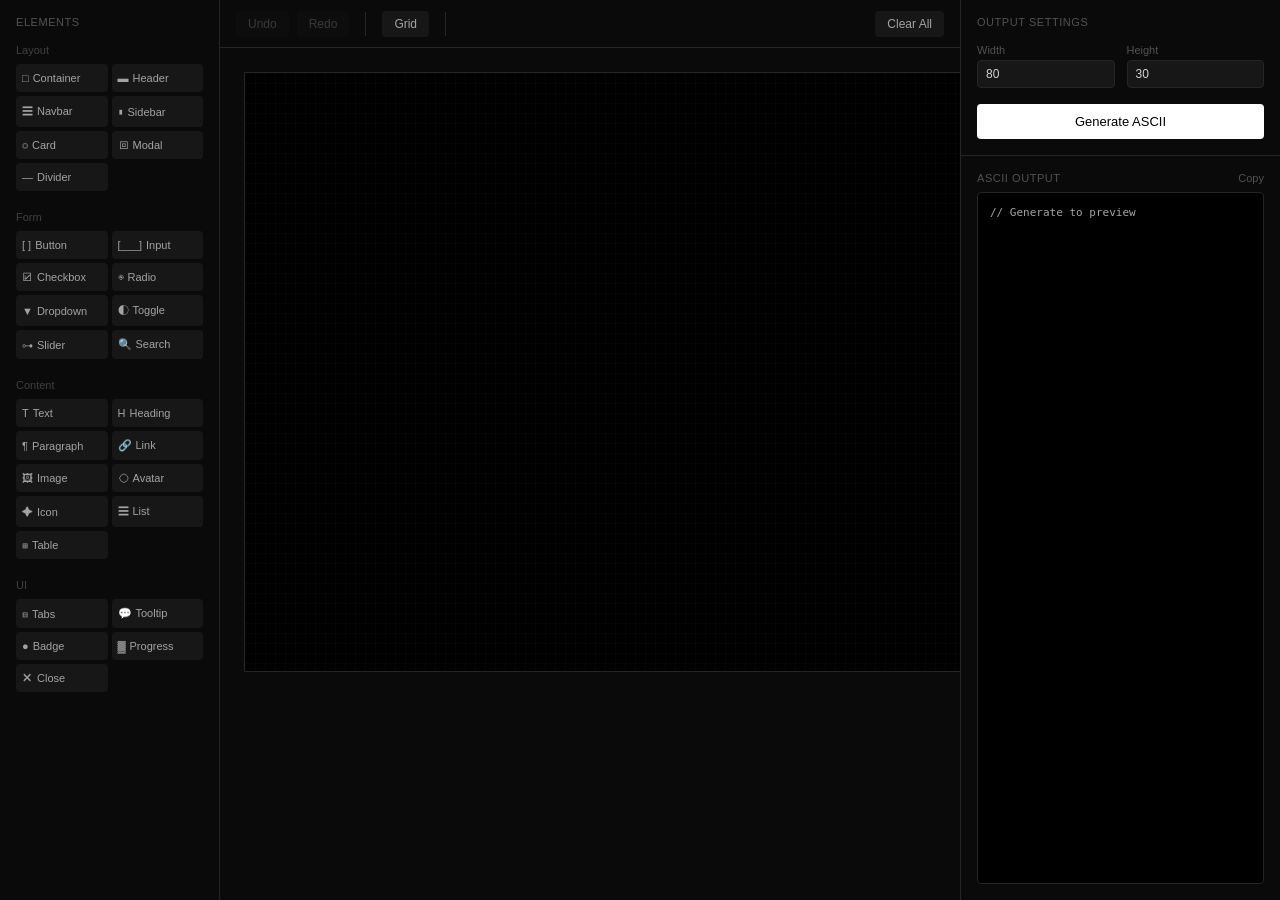
<file: 02-ascii/index.html>
<!doctype html>
<html lang="ko">
  <head>
    <meta charset="UTF-8" />
    <meta name="viewport" content="width=device-width, initial-scale=1.0" />
    <title>ASCII Wireframe Designer</title>
    <style>
      * {
        margin: 0;
        padding: 0;
        box-sizing: border-box;
      }

      body {
        font-family:
          -apple-system, BlinkMacSystemFont, "Segoe UI", Roboto, sans-serif;
        background: #000;
        color: #d4d4d4;
        height: 100vh;
        overflow: hidden;
      }

      .app {
        display: flex;
        height: 100vh;
      }

      /* Left Sidebar */
      .sidebar-left {
        width: 220px;
        background: #0a0a0a;
        border-right: 1px solid #262626;
        padding: 16px;
        overflow-y: auto;
      }

      .sidebar-title {
        font-size: 11px;
        text-transform: uppercase;
        letter-spacing: 0.05em;
        color: #525252;
        margin-bottom: 16px;
      }

      .category {
        margin-bottom: 20px;
      }

      .category-title {
        font-size: 11px;
        color: #404040;
        margin-bottom: 8px;
      }

      .tools-grid {
        display: grid;
        grid-template-columns: 1fr 1fr;
        gap: 4px;
      }

      .tool-btn {
        padding: 8px 6px;
        font-size: 11px;
        background: #171717;
        border: none;
        border-radius: 4px;
        color: #a3a3a3;
        cursor: pointer;
        text-align: left;
        transition: all 0.15s;
        white-space: nowrap;
        overflow: hidden;
        text-overflow: ellipsis;
      }

      .tool-btn:hover {
        background: #262626;
      }

      .tool-btn.active {
        background: #fff;
        color: #000;
      }

      .tool-icon {
        margin-right: 4px;
      }

      /* Main Content */
      .main {
        flex: 1;
        display: flex;
        flex-direction: column;
        min-width: 0;
      }

      /* Toolbar */
      .toolbar {
        height: 48px;
        background: #0a0a0a;
        border-bottom: 1px solid #262626;
        display: flex;
        align-items: center;
        padding: 0 16px;
        gap: 8px;
      }

      .toolbar-btn {
        padding: 6px 12px;
        font-size: 12px;
        background: #171717;
        border: none;
        border-radius: 4px;
        color: #a3a3a3;
        cursor: pointer;
        transition: all 0.15s;
      }

      .toolbar-btn:hover {
        background: #262626;
      }

      .toolbar-btn:disabled {
        opacity: 0.3;
        cursor: not-allowed;
      }

      .toolbar-btn.active {
        background: #404040;
      }

      .toolbar-btn.danger {
        color: #f87171;
      }

      .toolbar-divider {
        width: 1px;
        height: 24px;
        background: #262626;
        margin: 0 8px;
      }

      .toolbar-spacer {
        flex: 1;
      }

      /* Canvas Area */
      .canvas-wrapper {
        flex: 1;
        padding: 24px;
        overflow: auto;
        background: #0a0a0a;
      }

      .canvas {
        position: relative;
        background: #000;
        border: 1px solid #262626;
        margin: 0 auto;
      }

      .canvas.crosshair {
        cursor: crosshair;
      }

      .canvas-grid {
        position: absolute;
        inset: 0;
        pointer-events: none;
        background-image:
          linear-gradient(
            to right,
            rgba(255, 255, 255, 0.02) 1px,
            transparent 1px
          ),
          linear-gradient(
            to bottom,
            rgba(255, 255, 255, 0.02) 1px,
            transparent 1px
          );
        background-size: 10px 10px;
      }

      .canvas-hint {
        position: absolute;
        bottom: 16px;
        left: 16px;
        font-size: 11px;
        color: #404040;
      }

      /* Elements */
      .element {
        position: absolute;
        cursor: move;
        transition: box-shadow 0.15s;
      }

      .element.selected {
        box-shadow: 0 0 0 1px #fff;
      }

      .element-content {
        width: 100%;
        height: 100%;
        display: flex;
        align-items: center;
        justify-content: center;
      }

      .element-input {
        position: absolute;
        inset: 0;
        width: 100%;
        height: 100%;
        background: transparent;
        border: none;
        color: #d4d4d4;
        font-size: 12px;
        text-align: center;
        outline: none;
        padding: 4px;
      }

      .element-input::placeholder {
        color: #404040;
      }

      .element-resize {
        position: absolute;
        bottom: 0;
        right: 0;
        width: 12px;
        height: 12px;
        background: #404040;
        cursor: se-resize;
        opacity: 0;
        transition: opacity 0.15s;
      }

      .element:hover .element-resize {
        opacity: 1;
      }

      .element-delete {
        position: absolute;
        top: -8px;
        right: -8px;
        width: 18px;
        height: 18px;
        background: #404040;
        border: none;
        border-radius: 50%;
        color: #fff;
        font-size: 12px;
        cursor: pointer;
        display: none;
        align-items: center;
        justify-content: center;
      }

      .element.selected .element-delete {
        display: flex;
      }

      /* Element Types */
      .element.bordered {
        border: 1px solid #525252;
      }

      .element.form-field {
        border: 1px solid #525252;
        background: #171717;
      }

      .element.image-box .element-content {
        border: 1px dashed #525252;
      }

      .element.image-box .element-content::after {
        content: "✕";
        color: #525252;
        font-size: 24px;
      }

      .element.avatar .element-content {
        border: 2px solid #a3a3a3;
        border-radius: 50%;
      }

      .element.checkbox .element-content,
      .element.radio .element-content {
        border: 1px solid #a3a3a3;
      }

      .element.radio .element-content {
        border-radius: 50%;
      }

      .element.divider .element-content {
        border-top: 1px solid #525252;
      }

      .element.progress .element-content {
        background: #262626;
        border-radius: 4px;
        overflow: hidden;
        justify-content: flex-start;
      }

      .element.progress .progress-fill {
        height: 100%;
        width: 60%;
        background: #a3a3a3;
      }

      .element.toggle .element-content {
        border: 1px solid #525252;
        border-radius: 12px;
        padding: 2px;
        justify-content: flex-start;
      }

      .element.toggle .toggle-knob {
        width: 16px;
        height: 16px;
        background: #fff;
        border-radius: 50%;
      }

      /* Right Sidebar */
      .sidebar-right {
        width: 320px;
        background: #0a0a0a;
        border-left: 1px solid #262626;
        display: flex;
        flex-direction: column;
      }

      .output-settings {
        padding: 16px;
        border-bottom: 1px solid #262626;
      }

      .settings-grid {
        display: grid;
        grid-template-columns: 1fr 1fr;
        gap: 12px;
        margin-bottom: 16px;
      }

      .setting-label {
        display: block;
      }

      .setting-label span {
        font-size: 11px;
        color: #525252;
        display: block;
        margin-bottom: 4px;
      }

      .setting-input {
        width: 100%;
        padding: 6px 8px;
        background: #171717;
        border: 1px solid #262626;
        border-radius: 4px;
        color: #d4d4d4;
        font-size: 12px;
      }

      .generate-btn {
        width: 100%;
        padding: 10px;
        background: #fff;
        border: none;
        border-radius: 4px;
        color: #000;
        font-size: 13px;
        font-weight: 500;
        cursor: pointer;
        transition: background 0.15s;
      }

      .generate-btn:hover {
        background: #e5e5e5;
      }

      .output-area {
        flex: 1;
        padding: 16px;
        display: flex;
        flex-direction: column;
        min-height: 0;
      }

      .output-header {
        display: flex;
        justify-content: space-between;
        align-items: center;
        margin-bottom: 8px;
      }

      .output-title {
        font-size: 11px;
        text-transform: uppercase;
        letter-spacing: 0.05em;
        color: #525252;
      }

      .copy-btn {
        font-size: 11px;
        color: #525252;
        background: none;
        border: none;
        cursor: pointer;
      }

      .copy-btn:hover {
        color: #fff;
      }

      .output-pre {
        flex: 1;
        background: #000;
        border: 1px solid #262626;
        border-radius: 4px;
        padding: 12px;
        overflow: auto;
        font-family: "Monaco", "Menlo", monospace;
        font-size: 11px;
        color: #a3a3a3;
        white-space: pre;
        line-height: 1.4;
      }

      .properties {
        padding: 16px;
        border-top: 1px solid #262626;
      }

      .properties-content {
        font-size: 11px;
        color: #525252;
      }

      .properties-content p {
        margin-bottom: 4px;
      }
    </style>
  </head>
  <body>
    <div class="app">
      <!-- Left Sidebar -->
      <div class="sidebar-left">
        <div class="sidebar-title">Elements</div>
        <div id="toolsContainer"></div>
      </div>

      <!-- Main Content -->
      <div class="main">
        <!-- Toolbar -->
        <div class="toolbar">
          <button class="toolbar-btn" id="undoBtn" disabled>Undo</button>
          <button class="toolbar-btn" id="redoBtn" disabled>Redo</button>
          <div class="toolbar-divider"></div>
          <button class="toolbar-btn" id="gridBtn">Grid</button>
          <div class="toolbar-divider"></div>
          <button class="toolbar-btn" id="duplicateBtn" style="display: none">
            Duplicate
          </button>
          <button class="toolbar-btn" id="frontBtn" style="display: none">
            Front
          </button>
          <button class="toolbar-btn" id="backBtn" style="display: none">
            Back
          </button>
          <button
            class="toolbar-btn danger"
            id="deleteBtn"
            style="display: none"
          >
            Delete
          </button>
          <div class="toolbar-spacer"></div>
          <button class="toolbar-btn" id="clearBtn">Clear All</button>
        </div>

        <!-- Canvas -->
        <div class="canvas-wrapper">
          <div class="canvas" id="canvas">
            <div class="canvas-grid" id="canvasGrid"></div>
            <div class="canvas-hint" id="canvasHint"></div>
          </div>
        </div>
      </div>

      <!-- Right Sidebar -->
      <div class="sidebar-right">
        <div class="output-settings">
          <div class="sidebar-title">Output Settings</div>
          <div class="settings-grid">
            <label class="setting-label">
              <span>Width</span>
              <input
                type="number"
                class="setting-input"
                id="charWidth"
                value="80"
              />
            </label>
            <label class="setting-label">
              <span>Height</span>
              <input
                type="number"
                class="setting-input"
                id="charHeight"
                value="30"
              />
            </label>
          </div>
          <button class="generate-btn" id="generateBtn">Generate ASCII</button>
        </div>

        <div class="output-area">
          <div class="output-header">
            <span class="output-title">ASCII Output</span>
            <button class="copy-btn" id="copyBtn">Copy</button>
          </div>
          <pre class="output-pre" id="outputPre">// Generate to preview</pre>
        </div>

        <div class="properties" id="properties" style="display: none">
          <div class="sidebar-title">Properties</div>
          <div class="properties-content" id="propertiesContent"></div>
        </div>
      </div>
    </div>

    <script>
      // Constants
      const GRID_SIZE = 10;
      const CANVAS_WIDTH = 900;
      const CANVAS_HEIGHT = 600;

      // Element Types
      const ELEMENT_TYPES = {
        container: { label: "Container", icon: "□", category: "Layout" },
        header: { label: "Header", icon: "▬", category: "Layout" },
        navbar: { label: "Navbar", icon: "☰", category: "Layout" },
        sidebar: { label: "Sidebar", icon: "▮", category: "Layout" },
        card: { label: "Card", icon: "▢", category: "Layout" },
        modal: { label: "Modal", icon: "⧈", category: "Layout" },
        divider: { label: "Divider", icon: "—", category: "Layout" },
        button: { label: "Button", icon: "[ ]", category: "Form" },
        input: { label: "Input", icon: "[___]", category: "Form" },
        checkbox: { label: "Checkbox", icon: "☑", category: "Form" },
        radio: { label: "Radio", icon: "◉", category: "Form" },
        dropdown: { label: "Dropdown", icon: "▼", category: "Form" },
        toggle: { label: "Toggle", icon: "◐", category: "Form" },
        slider: { label: "Slider", icon: "⊶", category: "Form" },
        search: { label: "Search", icon: "🔍", category: "Form" },
        text: { label: "Text", icon: "T", category: "Content" },
        heading: { label: "Heading", icon: "H", category: "Content" },
        paragraph: { label: "Paragraph", icon: "¶", category: "Content" },
        link: { label: "Link", icon: "🔗", category: "Content" },
        image: { label: "Image", icon: "🖼", category: "Content" },
        avatar: { label: "Avatar", icon: "◯", category: "Content" },
        icon: { label: "Icon", icon: "✦", category: "Content" },
        list: { label: "List", icon: "☰", category: "Content" },
        table: { label: "Table", icon: "⊞", category: "Content" },
        tabs: { label: "Tabs", icon: "⊟", category: "UI" },
        tooltip: { label: "Tooltip", icon: "💬", category: "UI" },
        badge: { label: "Badge", icon: "●", category: "UI" },
        progress: { label: "Progress", icon: "▓", category: "UI" },
        close: { label: "Close", icon: "✕", category: "UI" },
      };

      const ELEMENT_DEFAULTS = {
        container: { width: 400, height: 300 },
        header: { width: 400, height: 60 },
        navbar: { width: 400, height: 50 },
        sidebar: { width: 150, height: 300 },
        card: { width: 200, height: 150 },
        modal: { width: 350, height: 250 },
        divider: { width: 200, height: 4 },
        button: { width: 100, height: 36 },
        input: { width: 200, height: 36 },
        checkbox: { width: 24, height: 24 },
        radio: { width: 24, height: 24 },
        dropdown: { width: 150, height: 36 },
        toggle: { width: 48, height: 24 },
        slider: { width: 180, height: 24 },
        search: { width: 220, height: 36 },
        text: { width: 120, height: 24 },
        heading: { width: 200, height: 32 },
        paragraph: { width: 250, height: 60 },
        link: { width: 80, height: 24 },
        image: { width: 150, height: 100 },
        avatar: { width: 48, height: 48 },
        icon: { width: 24, height: 24 },
        list: { width: 180, height: 120 },
        table: { width: 300, height: 150 },
        tabs: { width: 300, height: 40 },
        tooltip: { width: 120, height: 40 },
        badge: { width: 50, height: 24 },
        progress: { width: 200, height: 16 },
        close: { width: 28, height: 28 },
      };

      // State
      let elements = [];
      let selectedId = null;
      let nextId = 1;
      let activeTool = null;
      let showGrid = true;
      let history = [];
      let historyIndex = -1;
      let dragState = null;

      // DOM Elements
      const canvas = document.getElementById("canvas");
      const canvasGrid = document.getElementById("canvasGrid");
      const canvasHint = document.getElementById("canvasHint");
      const toolsContainer = document.getElementById("toolsContainer");
      const outputPre = document.getElementById("outputPre");
      const charWidthInput = document.getElementById("charWidth");
      const charHeightInput = document.getElementById("charHeight");
      const properties = document.getElementById("properties");
      const propertiesContent = document.getElementById("propertiesContent");

      // Initialize
      function init() {
        canvas.style.width = CANVAS_WIDTH + "px";
        canvas.style.height = CANVAS_HEIGHT + "px";

        renderTools();
        setupEventListeners();
      }

      function renderTools() {
        const categories = {};
        Object.entries(ELEMENT_TYPES).forEach(([type, config]) => {
          if (!categories[config.category]) {
            categories[config.category] = [];
          }
          categories[config.category].push({ type, ...config });
        });

        toolsContainer.innerHTML = Object.entries(categories)
          .map(
            ([category, tools]) => `
        <div class="category">
          <div class="category-title">${category}</div>
          <div class="tools-grid">
            ${tools
              .map(
                (tool) => `
              <button class="tool-btn" data-type="${tool.type}">
                <span class="tool-icon">${tool.icon}</span>${tool.label}
              </button>
            `,
              )
              .join("")}
          </div>
        </div>
      `,
          )
          .join("");
      }

      function setupEventListeners() {
        // Tool buttons
        toolsContainer.addEventListener("click", (e) => {
          const btn = e.target.closest(".tool-btn");
          if (!btn) return;

          const type = btn.dataset.type;
          setActiveTool(activeTool === type ? null : type);
        });

        // Canvas
        canvas.addEventListener("click", handleCanvasClick);
        canvas.addEventListener("mousedown", handleMouseDown);
        document.addEventListener("mousemove", handleMouseMove);
        document.addEventListener("mouseup", handleMouseUp);

        // Toolbar buttons
        document.getElementById("undoBtn").addEventListener("click", undo);
        document.getElementById("redoBtn").addEventListener("click", redo);
        document
          .getElementById("gridBtn")
          .addEventListener("click", toggleGrid);
        document
          .getElementById("duplicateBtn")
          .addEventListener("click", duplicateSelected);
        document
          .getElementById("frontBtn")
          .addEventListener("click", bringToFront);
        document
          .getElementById("backBtn")
          .addEventListener("click", sendToBack);
        document
          .getElementById("deleteBtn")
          .addEventListener("click", deleteSelected);
        document.getElementById("clearBtn").addEventListener("click", clearAll);
        document
          .getElementById("generateBtn")
          .addEventListener("click", generateASCII);
        document
          .getElementById("copyBtn")
          .addEventListener("click", copyToClipboard);

        // Keyboard shortcuts
        document.addEventListener("keydown", (e) => {
          if (e.target.tagName === "INPUT") return;

          if (e.key === "Delete" || e.key === "Backspace") {
            deleteSelected();
          } else if (e.key === "Escape") {
            setActiveTool(null);
            setSelected(null);
          } else if (e.ctrlKey && e.key === "z") {
            e.preventDefault();
            undo();
          } else if (e.ctrlKey && e.key === "y") {
            e.preventDefault();
            redo();
          } else if (e.ctrlKey && e.key === "d") {
            e.preventDefault();
            duplicateSelected();
          }
        });
      }

      function setActiveTool(type) {
        activeTool = type;

        document.querySelectorAll(".tool-btn").forEach((btn) => {
          btn.classList.toggle("active", btn.dataset.type === type);
        });

        canvas.classList.toggle("crosshair", !!type);
        canvasHint.textContent = type
          ? `Click to place: ${ELEMENT_TYPES[type].label}`
          : "";
      }

      function setSelected(id) {
        selectedId = id;

        document.querySelectorAll(".element").forEach((el) => {
          el.classList.toggle("selected", el.dataset.id == id);
        });

        const selectionBtns = [
          "duplicateBtn",
          "frontBtn",
          "backBtn",
          "deleteBtn",
        ];
        selectionBtns.forEach((btnId) => {
          document.getElementById(btnId).style.display = id ? "" : "none";
        });

        if (id) {
          const element = elements.find((e) => e.id === id);
          properties.style.display = "";
          propertiesContent.innerHTML = `
          <p>Type: ${ELEMENT_TYPES[element.type].label}</p>
          <p>Position: ${element.x}, ${element.y}</p>
          <p>Size: ${element.width} × ${element.height}</p>
        `;
        } else {
          properties.style.display = "none";
        }
      }

      function snapToGrid(value) {
        return Math.round(value / GRID_SIZE) * GRID_SIZE;
      }

      function saveToHistory() {
        history = history.slice(0, historyIndex + 1);
        history.push(JSON.stringify(elements));
        historyIndex = history.length - 1;
        updateHistoryButtons();
      }

      function updateHistoryButtons() {
        document.getElementById("undoBtn").disabled = historyIndex <= 0;
        document.getElementById("redoBtn").disabled =
          historyIndex >= history.length - 1;
      }

      function undo() {
        if (historyIndex > 0) {
          historyIndex--;
          elements = JSON.parse(history[historyIndex]);
          renderElements();
          setSelected(null);
          updateHistoryButtons();
        }
      }

      function redo() {
        if (historyIndex < history.length - 1) {
          historyIndex++;
          elements = JSON.parse(history[historyIndex]);
          renderElements();
          setSelected(null);
          updateHistoryButtons();
        }
      }

      function handleCanvasClick(e) {
        if (e.target !== canvas && !e.target.classList.contains("canvas-grid"))
          return;

        if (!activeTool) {
          setSelected(null);
          return;
        }

        const rect = canvas.getBoundingClientRect();
        const x = snapToGrid(e.clientX - rect.left);
        const y = snapToGrid(e.clientY - rect.top);
        const defaults = ELEMENT_DEFAULTS[activeTool];

        const newElement = {
          id: nextId++,
          type: activeTool,
          x,
          y,
          width: defaults.width,
          height: defaults.height,
          text: "",
          zIndex: nextId,
        };

        elements.push(newElement);
        saveToHistory();
        renderElements();
        setSelected(newElement.id);
        setActiveTool(null);
      }

      function handleMouseDown(e) {
        const elementEl = e.target.closest(".element");
        if (!elementEl) return;

        const id = parseInt(elementEl.dataset.id);
        const element = elements.find((el) => el.id === id);
        if (!element) return;

        e.preventDefault();
        setSelected(id);

        const rect = canvas.getBoundingClientRect();
        const isResize = e.target.classList.contains("element-resize");

        dragState = {
          id,
          action: isResize ? "resize" : "move",
          startX: e.clientX - rect.left,
          startY: e.clientY - rect.top,
          originalElement: { ...element },
        };
      }

      function handleMouseMove(e) {
        if (!dragState) return;

        const rect = canvas.getBoundingClientRect();
        const currentX = e.clientX - rect.left;
        const currentY = e.clientY - rect.top;
        const deltaX = currentX - dragState.startX;
        const deltaY = currentY - dragState.startY;

        const element = elements.find((el) => el.id === dragState.id);
        if (!element) return;

        if (dragState.action === "move") {
          element.x = snapToGrid(
            Math.max(
              0,
              Math.min(
                CANVAS_WIDTH - element.width,
                dragState.originalElement.x + deltaX,
              ),
            ),
          );
          element.y = snapToGrid(
            Math.max(
              0,
              Math.min(
                CANVAS_HEIGHT - element.height,
                dragState.originalElement.y + deltaY,
              ),
            ),
          );
        } else if (dragState.action === "resize") {
          element.width = snapToGrid(
            Math.max(20, dragState.originalElement.width + deltaX),
          );
          element.height = snapToGrid(
            Math.max(20, dragState.originalElement.height + deltaY),
          );
        }

        renderElements();
        updateProperties();
      }

      function handleMouseUp() {
        if (dragState) {
          saveToHistory();
          dragState = null;
        }
      }

      function updateProperties() {
        if (!selectedId) return;
        const element = elements.find((e) => e.id === selectedId);
        if (!element) return;

        propertiesContent.innerHTML = `
        <p>Type: ${ELEMENT_TYPES[element.type].label}</p>
        <p>Position: ${element.x}, ${element.y}</p>
        <p>Size: ${element.width} × ${element.height}</p>
      `;
      }

      function renderElements() {
        // Remove old elements
        document.querySelectorAll(".element").forEach((el) => el.remove());

        // Sort by zIndex
        const sorted = [...elements].sort((a, b) => a.zIndex - b.zIndex);

        sorted.forEach((element) => {
          const el = document.createElement("div");
          el.className = "element";
          el.dataset.id = element.id;

          // Add type-specific classes
          if (
            [
              "container",
              "card",
              "modal",
              "header",
              "navbar",
              "sidebar",
              "table",
            ].includes(element.type)
          ) {
            el.classList.add("bordered");
          }
          if (["input", "dropdown", "search"].includes(element.type)) {
            el.classList.add("form-field");
          }
          if (element.type === "image") el.classList.add("image-box");
          if (element.type === "avatar") el.classList.add("avatar");
          if (element.type === "checkbox") el.classList.add("checkbox");
          if (element.type === "radio") el.classList.add("radio");
          if (element.type === "divider") el.classList.add("divider");
          if (element.type === "progress") el.classList.add("progress");
          if (element.type === "toggle") el.classList.add("toggle");
          if (element.type === "button") el.classList.add("bordered");

          el.style.cssText = `
          left: ${element.x}px;
          top: ${element.y}px;
          width: ${element.width}px;
          height: ${element.height}px;
          z-index: ${element.zIndex};
        `;

          if (element.id === selectedId) {
            el.classList.add("selected");
          }

          // Content
          let contentHTML = '<div class="element-content">';
          if (element.type === "progress") {
            contentHTML += '<div class="progress-fill"></div>';
          } else if (element.type === "toggle") {
            contentHTML += '<div class="toggle-knob"></div>';
          }
          contentHTML += "</div>";

          // Input for text
          if (
            ![
              "image",
              "avatar",
              "checkbox",
              "radio",
              "divider",
              "progress",
              "toggle",
            ].includes(element.type)
          ) {
            contentHTML += `<input type="text" class="element-input" value="${element.text}" placeholder="${ELEMENT_TYPES[element.type].label}">`;
          }

          // Resize handle
          contentHTML += '<div class="element-resize"></div>';

          // Delete button
          contentHTML += '<button class="element-delete">×</button>';

          el.innerHTML = contentHTML;

          // Event listeners
          const input = el.querySelector(".element-input");
          if (input) {
            input.addEventListener("input", (e) => {
              element.text = e.target.value;
            });
            input.addEventListener("mousedown", (e) => e.stopPropagation());
          }

          const deleteBtn = el.querySelector(".element-delete");
          deleteBtn.addEventListener("click", (e) => {
            e.stopPropagation();
            deleteElement(element.id);
          });

          canvas.appendChild(el);
        });
      }

      function deleteElement(id) {
        elements = elements.filter((el) => el.id !== id);
        saveToHistory();
        renderElements();
        if (selectedId === id) setSelected(null);
      }

      function deleteSelected() {
        if (selectedId) deleteElement(selectedId);
      }

      function duplicateSelected() {
        if (!selectedId) return;
        const element = elements.find((e) => e.id === selectedId);
        if (!element) return;

        const newElement = {
          ...element,
          id: nextId++,
          x: element.x + 20,
          y: element.y + 20,
          zIndex: nextId,
        };

        elements.push(newElement);
        saveToHistory();
        renderElements();
        setSelected(newElement.id);
      }

      function bringToFront() {
        if (!selectedId) return;
        const maxZ = Math.max(...elements.map((e) => e.zIndex));
        const element = elements.find((e) => e.id === selectedId);
        if (element) {
          element.zIndex = maxZ + 1;
          renderElements();
        }
      }

      function sendToBack() {
        if (!selectedId) return;
        const minZ = Math.min(...elements.map((e) => e.zIndex));
        const element = elements.find((e) => e.id === selectedId);
        if (element) {
          element.zIndex = minZ - 1;
          renderElements();
        }
      }

      function toggleGrid() {
        showGrid = !showGrid;
        canvasGrid.style.display = showGrid ? "" : "none";
        document.getElementById("gridBtn").classList.toggle("active", showGrid);
      }

      function clearAll() {
        if (elements.length === 0) return;
        elements = [];
        saveToHistory();
        renderElements();
        setSelected(null);
      }

      function generateASCII() {
        const charWidth = parseInt(charWidthInput.value) || 80;
        const charHeight = parseInt(charHeightInput.value) || 30;

        const grid = Array(charHeight)
          .fill(null)
          .map(() => Array(charWidth).fill(" "));

        const sorted = [...elements].sort((a, b) => a.zIndex - b.zIndex);

        const drawBox = (startCol, startRow, boxWidth, boxHeight) => {
          const endCol = Math.min(charWidth - 1, startCol + boxWidth - 1);
          const endRow = Math.min(charHeight - 1, startRow + boxHeight - 1);

          for (let col = startCol; col <= endCol; col++) {
            if (col >= 0 && col < charWidth) {
              if (startRow >= 0 && startRow < charHeight)
                grid[startRow][col] = "-";
              if (endRow >= 0 && endRow < charHeight) grid[endRow][col] = "-";
            }
          }
          for (let row = startRow; row <= endRow; row++) {
            if (row >= 0 && row < charHeight) {
              if (startCol >= 0 && startCol < charWidth)
                grid[row][startCol] = "|";
              if (endCol >= 0 && endCol < charWidth) grid[row][endCol] = "|";
            }
          }
          if (
            startRow >= 0 &&
            startRow < charHeight &&
            startCol >= 0 &&
            startCol < charWidth
          )
            grid[startRow][startCol] = "+";
          if (
            startRow >= 0 &&
            startRow < charHeight &&
            endCol >= 0 &&
            endCol < charWidth
          )
            grid[startRow][endCol] = "+";
          if (
            endRow >= 0 &&
            endRow < charHeight &&
            startCol >= 0 &&
            startCol < charWidth
          )
            grid[endRow][startCol] = "+";
          if (
            endRow >= 0 &&
            endRow < charHeight &&
            endCol >= 0 &&
            endCol < charWidth
          )
            grid[endRow][endCol] = "+";
        };

        const drawText = (text, startCol, startRow, maxWidth) => {
          const truncated = text.slice(0, maxWidth);
          for (let i = 0; i < truncated.length; i++) {
            const col = startCol + i;
            if (
              col >= 0 &&
              col < charWidth &&
              startRow >= 0 &&
              startRow < charHeight
            ) {
              grid[startRow][col] = truncated[i];
            }
          }
        };

        const drawLine = (startCol, row, length, char = "-") => {
          for (let i = 0; i < length; i++) {
            const col = startCol + i;
            if (col >= 0 && col < charWidth && row >= 0 && row < charHeight) {
              grid[row][col] = char;
            }
          }
        };

        sorted.forEach((element) => {
          const startCol = Math.floor((element.x / CANVAS_WIDTH) * charWidth);
          const startRow = Math.floor((element.y / CANVAS_HEIGHT) * charHeight);
          const boxWidth = Math.max(
            3,
            Math.floor((element.width / CANVAS_WIDTH) * charWidth),
          );
          const boxHeight = Math.max(
            2,
            Math.floor((element.height / CANVAS_HEIGHT) * charHeight),
          );
          const centerRow = startRow + Math.floor(boxHeight / 2);
          const text = element.text || ELEMENT_TYPES[element.type]?.label || "";

          switch (element.type) {
            case "container":
            case "card":
            case "modal":
              drawBox(startCol, startRow, boxWidth, boxHeight);
              if (element.text) {
                drawText(
                  element.text,
                  startCol + 2,
                  startRow + 1,
                  boxWidth - 4,
                );
              }
              break;

            case "header":
            case "navbar":
              drawBox(startCol, startRow, boxWidth, boxHeight);
              drawText(
                text || "≡  Logo          Menu  Menu  Menu",
                startCol + 2,
                centerRow,
                boxWidth - 4,
              );
              break;

            case "sidebar":
              drawBox(startCol, startRow, boxWidth, boxHeight);
              drawText("├ Item 1", startCol + 1, startRow + 2, boxWidth - 2);
              drawText("├ Item 2", startCol + 1, startRow + 3, boxWidth - 2);
              drawText("└ Item 3", startCol + 1, startRow + 4, boxWidth - 2);
              break;

            case "button":
              drawText(
                `[ ${text || "Button"} ]`,
                startCol,
                centerRow,
                boxWidth,
              );
              break;

            case "input":
              drawText(
                `[${text || "_".repeat(Math.max(1, boxWidth - 2))}]`,
                startCol,
                centerRow,
                boxWidth,
              );
              break;

            case "checkbox":
              drawText(text ? "[x]" : "[ ]", startCol, centerRow, 3);
              break;

            case "radio":
              drawText(text ? "(*)" : "( )", startCol, centerRow, 3);
              break;

            case "dropdown":
              drawText(
                `[${text || "Select"} ▼]`,
                startCol,
                centerRow,
                boxWidth,
              );
              break;

            case "image":
              drawBox(startCol, startRow, boxWidth, boxHeight);
              const imgCenterCol = startCol + Math.floor(boxWidth / 2);
              const imgCenterRow = startRow + Math.floor(boxHeight / 2);
              if (
                imgCenterRow >= 0 &&
                imgCenterRow < charHeight &&
                imgCenterCol >= 0 &&
                imgCenterCol < charWidth
              ) {
                grid[imgCenterRow][imgCenterCol] = "X";
              }
              break;

            case "avatar":
              drawText("(O)", startCol, centerRow, 3);
              break;

            case "icon":
              drawText("[*]", startCol, centerRow, 3);
              break;

            case "text":
            case "paragraph":
              drawText(
                text || "Text content...",
                startCol,
                centerRow,
                boxWidth,
              );
              break;

            case "heading":
              drawText(`# ${text || "Heading"}`, startCol, centerRow, boxWidth);
              break;

            case "link":
              drawText(`[${text || "Link"}]`, startCol, centerRow, boxWidth);
              break;

            case "divider":
              drawLine(startCol, centerRow, boxWidth, "─");
              break;

            case "table":
              drawBox(startCol, startRow, boxWidth, boxHeight);
              drawLine(startCol + 1, startRow + 2, boxWidth - 2, "-");
              drawText(
                "Col1 | Col2 | Col3",
                startCol + 1,
                startRow + 1,
                boxWidth - 2,
              );
              drawText(
                "Data | Data | Data",
                startCol + 1,
                startRow + 3,
                boxWidth - 2,
              );
              break;

            case "list":
              drawText("• Item 1", startCol, startRow, boxWidth);
              drawText("• Item 2", startCol, startRow + 1, boxWidth);
              drawText("• Item 3", startCol, startRow + 2, boxWidth);
              break;

            case "tabs":
              drawText("[Tab1] [Tab2] [Tab3]", startCol, centerRow, boxWidth);
              drawLine(startCol, centerRow + 1, boxWidth, "─");
              break;

            case "tooltip":
              drawText(
                `┌${"─".repeat(Math.max(0, boxWidth - 2))}┐`,
                startCol,
                startRow,
                boxWidth,
              );
              drawText(
                `│ ${text || "Tooltip"} │`,
                startCol,
                startRow + 1,
                boxWidth,
              );
              drawText(
                `└${"─".repeat(Math.max(0, boxWidth - 2))}┘`,
                startCol,
                startRow + 2,
                boxWidth,
              );
              break;

            case "badge":
              drawText(`(${text || "99"})`, startCol, centerRow, boxWidth);
              break;

            case "progress":
              const filled = Math.floor(boxWidth * 0.6);
              drawText(
                `[${"█".repeat(filled)}${"░".repeat(Math.max(0, boxWidth - filled - 2))}]`,
                startCol,
                centerRow,
                boxWidth,
              );
              break;

            case "slider":
              drawText(
                `[──●${"─".repeat(Math.max(0, boxWidth - 6))}]`,
                startCol,
                centerRow,
                boxWidth,
              );
              break;

            case "toggle":
              drawText(text ? "[●──]" : "[──●]", startCol, centerRow, 5);
              break;

            case "search":
              drawText(
                `[🔍 ${text || "Search..."} ]`,
                startCol,
                centerRow,
                boxWidth,
              );
              break;

            case "close":
              drawText("[x]", startCol, centerRow, 3);
              break;

            default:
              drawBox(startCol, startRow, boxWidth, boxHeight);
          }
        });

        const result = grid.map((row) => row.join("")).join("\n");
        outputPre.textContent = result;
      }

      async function copyToClipboard() {
        try {
          await navigator.clipboard.writeText(outputPre.textContent);
        } catch (err) {
          console.error("Failed to copy:", err);
        }
      }

      // Initialize
      init();
    </script>
  </body>
</html>
</file>
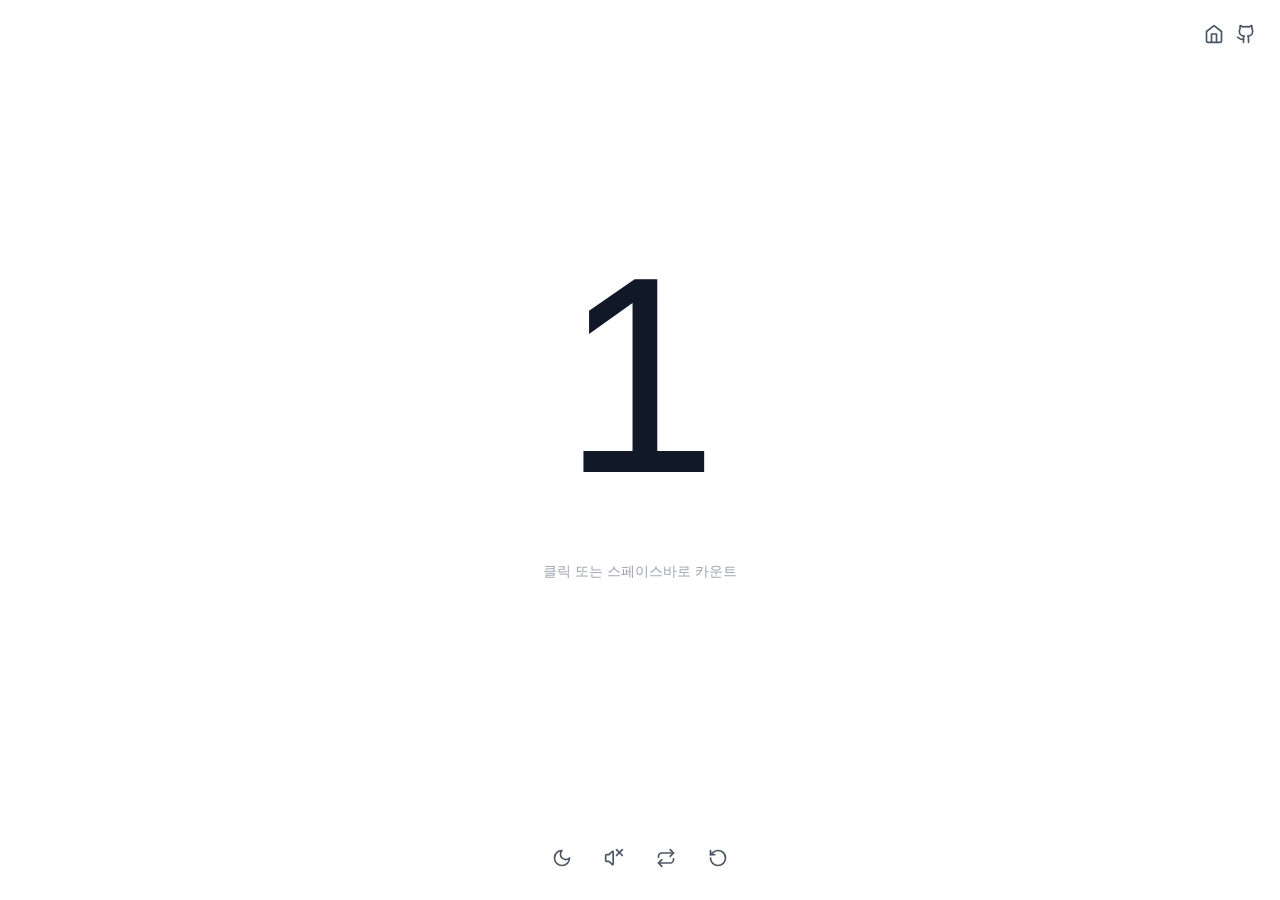
<file: 03-counter/index.html>
<!doctype html>
<html lang="ko">
  <head>
    <meta charset="UTF-8" />
    <meta name="viewport" content="width=device-width, initial-scale=1.0" />
    <title>간단 | 간단하고 단순한 카운터</title>

    <!-- SEO Meta Tags -->
    <meta
      name="description"
      content="간단하고 단순한 카운터. 클릭 한 번으로 숫자를 세세요. 반복 기능과 소리 피드백을 지원합니다."
    />
    <meta
      name="keywords"
      content="카운터, 숫자 세기, 클릭 카운터, 간단한 카운터, simple counter, click counter"
    />
    <meta name="author" content="gyeongbaek" />
    <meta name="theme-color" content="#ffffff" />
    <meta name="mobile-web-app-capable" content="yes" />
    <meta name="apple-mobile-web-app-capable" content="yes" />
    <meta name="apple-mobile-web-app-status-bar-style" content="default" />
    <meta name="apple-mobile-web-app-title" content="간단" />

    <!-- Open Graph -->
    <meta property="og:type" content="website" />
    <meta property="og:title" content="간단 | 간단하고 단순한 카운터" />
    <meta
      property="og:description"
      content="간단하고 단순한 카운터. 클릭 한 번으로 숫자를 세세요."
    />
    <meta property="og:locale" content="ko_KR" />

    <!-- Twitter Card -->
    <meta name="twitter:card" content="summary_large_image" />
    <meta name="twitter:title" content="간단 | 간단하고 단순한 카운터" />
    <meta
      name="twitter:description"
      content="간단하고 단순한 카운터. 클릭 한 번으로 숫자를 세세요."
    />

    <link rel="stylesheet" href="./css/style.css" />
  </head>
  <body>
    <div id="app" class="container">
      <!-- 상단 링크 -->
      <div class="header">
        <a
          href="https://vibe.gyeongbaek.dev/"
          target="_blank"
          rel="noopener"
          class="icon-link"
          aria-label="포트폴리오"
        >
          <svg
            xmlns="http://www.w3.org/2000/svg"
            width="20"
            height="20"
            viewBox="0 0 24 24"
            fill="none"
            stroke="currentColor"
            stroke-width="2"
            stroke-linecap="round"
            stroke-linejoin="round"
          >
            <path d="m3 9 9-7 9 7v11a2 2 0 0 1-2 2H5a2 2 0 0 1-2-2z" />
            <polyline points="9 22 9 12 15 12 15 22" />
          </svg>
        </a>
        <a
          href="https://github.com/gyeongbaek/vibe-projects/tree/main/03-counter"
          target="_blank"
          rel="noopener"
          class="icon-link"
          aria-label="GitHub"
        >
          <svg
            xmlns="http://www.w3.org/2000/svg"
            width="20"
            height="20"
            viewBox="0 0 24 24"
            fill="none"
            stroke="currentColor"
            stroke-width="2"
            stroke-linecap="round"
            stroke-linejoin="round"
          >
            <path
              d="M15 22v-4a4.8 4.8 0 0 0-1-3.5c3 0 6-2 6-5.5.08-1.25-.27-2.48-1-3.5.28-1.15.28-2.35 0-3.5 0 0-1 0-3 1.5-2.64-.5-5.36-.5-8 0C6 2 5 2 5 2c-.3 1.15-.3 2.35 0 3.5A5.403 5.403 0 0 0 4 9c0 3.5 3 5.5 6 5.5-.39.49-.68 1.05-.85 1.65-.17.6-.22 1.23-.15 1.85v4"
            />
            <path d="M9 18c-4.51 2-5-2-7-2" />
          </svg>
        </a>
      </div>

      <!-- 메인 카운터 영역 -->
      <div class="counter-area">
        <div id="counter" class="counter-number">1</div>
        <div id="loopCount" class="loop-count"></div>
        <p class="hint-text">클릭 또는 스페이스바로 카운트</p>
      </div>

      <!-- 하단 컨트롤 바 -->
      <div class="controls">
        <button id="darkModeBtn" class="icon-btn" aria-label="다크모드 전환">
          <svg
            class="icon moon-icon"
            xmlns="http://www.w3.org/2000/svg"
            width="20"
            height="20"
            viewBox="0 0 24 24"
            fill="none"
            stroke="currentColor"
            stroke-width="2"
            stroke-linecap="round"
            stroke-linejoin="round"
          >
            <path d="M12 3a6 6 0 0 0 9 9 9 9 0 1 1-9-9Z" />
          </svg>
          <svg
            class="icon sun-icon"
            xmlns="http://www.w3.org/2000/svg"
            width="20"
            height="20"
            viewBox="0 0 24 24"
            fill="none"
            stroke="currentColor"
            stroke-width="2"
            stroke-linecap="round"
            stroke-linejoin="round"
          >
            <circle cx="12" cy="12" r="4" />
            <path d="M12 2v2" />
            <path d="M12 20v2" />
            <path d="m4.93 4.93 1.41 1.41" />
            <path d="m17.66 17.66 1.41 1.41" />
            <path d="M2 12h2" />
            <path d="M20 12h2" />
            <path d="m6.34 17.66-1.41 1.41" />
            <path d="m19.07 4.93-1.41 1.41" />
          </svg>
        </button>

        <button id="soundBtn" class="icon-btn" aria-label="소리 토글">
          <svg
            class="icon sound-on-icon"
            xmlns="http://www.w3.org/2000/svg"
            width="20"
            height="20"
            viewBox="0 0 24 24"
            fill="none"
            stroke="currentColor"
            stroke-width="2"
            stroke-linecap="round"
            stroke-linejoin="round"
          >
            <path
              d="M11 4.702a.705.705 0 0 0-1.203-.498L6.413 7.587A1.4 1.4 0 0 1 5.416 8H3a1 1 0 0 0-1 1v6a1 1 0 0 0 1 1h2.416a1.4 1.4 0 0 1 .997.413l3.383 3.384A.705.705 0 0 0 11 19.298z"
            />
            <path d="M16 9a5 5 0 0 1 0 6" />
            <path d="M19.364 18.364a9 9 0 0 0 0-12.728" />
          </svg>
          <svg
            class="icon sound-off-icon"
            xmlns="http://www.w3.org/2000/svg"
            width="20"
            height="20"
            viewBox="0 0 24 24"
            fill="none"
            stroke="currentColor"
            stroke-width="2"
            stroke-linecap="round"
            stroke-linejoin="round"
          >
            <path
              d="M11 4.702a.705.705 0 0 0-1.203-.498L6.413 7.587A1.4 1.4 0 0 1 5.416 8H3a1 1 0 0 0-1 1v6a1 1 0 0 0 1 1h2.416a1.4 1.4 0 0 1 .997.413l3.383 3.384A.705.705 0 0 0 11 19.298z"
            />
            <line x1="22" y1="2" x2="15" y2="9" />
            <line x1="15" y1="2" x2="22" y2="9" />
          </svg>
        </button>

        <input
          type="number"
          id="loopMaxInput"
          class="loop-input hidden"
          min="1"
          value=""
          placeholder="반복"
        />

        <button id="loopBtn" class="icon-btn" aria-label="루프 설정">
          <svg
            class="icon repeat-icon"
            xmlns="http://www.w3.org/2000/svg"
            width="20"
            height="20"
            viewBox="0 0 24 24"
            fill="none"
            stroke="currentColor"
            stroke-width="2"
            stroke-linecap="round"
            stroke-linejoin="round"
          >
            <path d="m17 2 4 4-4 4" />
            <path d="M3 11v-1a4 4 0 0 1 4-4h14" />
            <path d="m7 22-4-4 4-4" />
            <path d="M21 13v1a4 4 0 0 1-4 4H3" />
          </svg>
        </button>

        <button id="resetBtn" class="icon-btn" aria-label="초기화">
          <svg
            class="icon"
            xmlns="http://www.w3.org/2000/svg"
            width="20"
            height="20"
            viewBox="0 0 24 24"
            fill="none"
            stroke="currentColor"
            stroke-width="2"
            stroke-linecap="round"
            stroke-linejoin="round"
          >
            <path d="M3 12a9 9 0 1 0 9-9 9.75 9.75 0 0 0-6.74 2.74L3 8" />
            <path d="M3 3v5h5" />
          </svg>
        </button>
      </div>
    </div>

    <script src="./js/main.js"></script>
  </body>
</html>
</file>
<file: 03-counter/css/style.css>
/* Reset & Base */
* {
  margin: 0;
  padding: 0;
  box-sizing: border-box;
}

:root {
  --bg-color: #ffffff;
  --text-color: #111827;
  --text-muted: #9ca3af;
  --icon-color: #4b5563;
  --border-color: #d1d5db;
  --focus-color: #3b82f6;
}

.dark {
  --bg-color: #0d0d0d;
  --text-color: #f5f5f5;
  --text-muted: #6b6b6b;
  --icon-color: #6b6b6b;
  --border-color: rgba(255, 255, 255, 0.08);
  --focus-color: #ff6b6b;
}

html,
body {
  height: 100vh;
  height: 100dvh;
  overflow: hidden;
}

body {
  font-family:
    -apple-system, BlinkMacSystemFont, "Segoe UI", Roboto,
    "Helvetica Neue", Arial, sans-serif;
  background-color: var(--bg-color);
  color: var(--text-color);
  transition: color 0.3s;
}

/* Container */
.container {
  height: 100vh;
  height: 100dvh;
  display: flex;
  flex-direction: column;
  cursor: pointer;
  user-select: none;
}

/* Header - 우측 상단 링크 */
.header {
  position: absolute;
  top: 1.5rem;
  right: 1.5rem;
  display: flex;
  gap: 0.75rem;
}

.icon-link {
  display: flex;
  align-items: center;
  justify-content: center;
  color: var(--icon-color);
  transition: opacity 0.2s;
}

.icon-link:hover {
  opacity: 0.6;
}

/* Controls - 가운데 하단 */
.controls {
  padding: 1.5rem;
  display: flex;
  justify-content: center;
  align-items: center;
  gap: 1rem;
}

.icon-btn {
  padding: 0.5rem;
  background: transparent;
  border: none;
  cursor: pointer;
  transition: opacity 0.2s;
  display: flex;
  align-items: center;
  justify-content: center;
}

.icon-btn:hover {
  opacity: 0.6;
}

.icon {
  width: 20px;
  height: 20px;
  color: var(--icon-color);
}

/* Dark mode icon toggle */
.sun-icon {
  display: none;
}
.dark .sun-icon {
  display: block;
}
.dark .moon-icon {
  display: none;
}

/* Loop button active state */
.dark .repeat-icon.active {
  color: #ff6b6b;
}
.repeat-icon.active {
  color: #ff6b6b;
}

/* Loop input */
.loop-input {
  width: 4rem;
  padding: 0.25rem 0.5rem;
  text-align: center;
  border: none;
  border-bottom: 2px solid var(--border-color);
  background: transparent;
  color: var(--text-color);
  font-size: 0.875rem;
  outline: none;
  transition: border-color 0.2s;
}

.loop-input:focus {
  border-color: var(--focus-color);
}

.loop-input.hidden {
  display: none;
}

/* Counter Area */
.counter-area {
  flex: 1;
  display: flex;
  flex-direction: column;
  align-items: center;
  justify-content: center;
}

.counter-number {
  font-size: 140px;
  font-weight: 400;
  line-height: 1;
  color: var(--text-color);
}

@media (min-width: 640px) {
  .counter-number {
    font-size: 200px;
  }
}

@media (min-width: 768px) {
  .counter-number {
    font-size: 280px;
  }
}

.hint-text {
  font-size: 0.875rem;
  color: var(--text-muted);
  margin-top: 2rem;
}

/* Remove number input spinners */
.loop-input::-webkit-outer-spin-button,
.loop-input::-webkit-inner-spin-button {
  -webkit-appearance: none;
  margin: 0;
}
.loop-input[type="number"] {
  -moz-appearance: textfield;
}

/* Sound icon toggle */
.sound-on-icon {
  display: none;
}
.sound-enabled .sound-on-icon {
  display: block;
  color: #ff6b6b;
}
.sound-enabled .sound-off-icon {
  display: none;
}

/* Counter pulse animation */
@keyframes pulse {
  0% {
    transform: scale(1);
  }
  50% {
    transform: scale(1.05);
  }
  100% {
    transform: scale(1);
  }
}

.counter-number.pulse {
  animation: pulse 0.15s ease-out;
}

/* Loop count display */
.loop-count {
  font-size: 1.25rem;
  color: var(--text-muted);
  margin-top: 1rem;
  letter-spacing: 0.02em;
  opacity: 0;
  transition: opacity 0.3s;
}

.loop-count.visible {
  opacity: 1;
}
</file>
